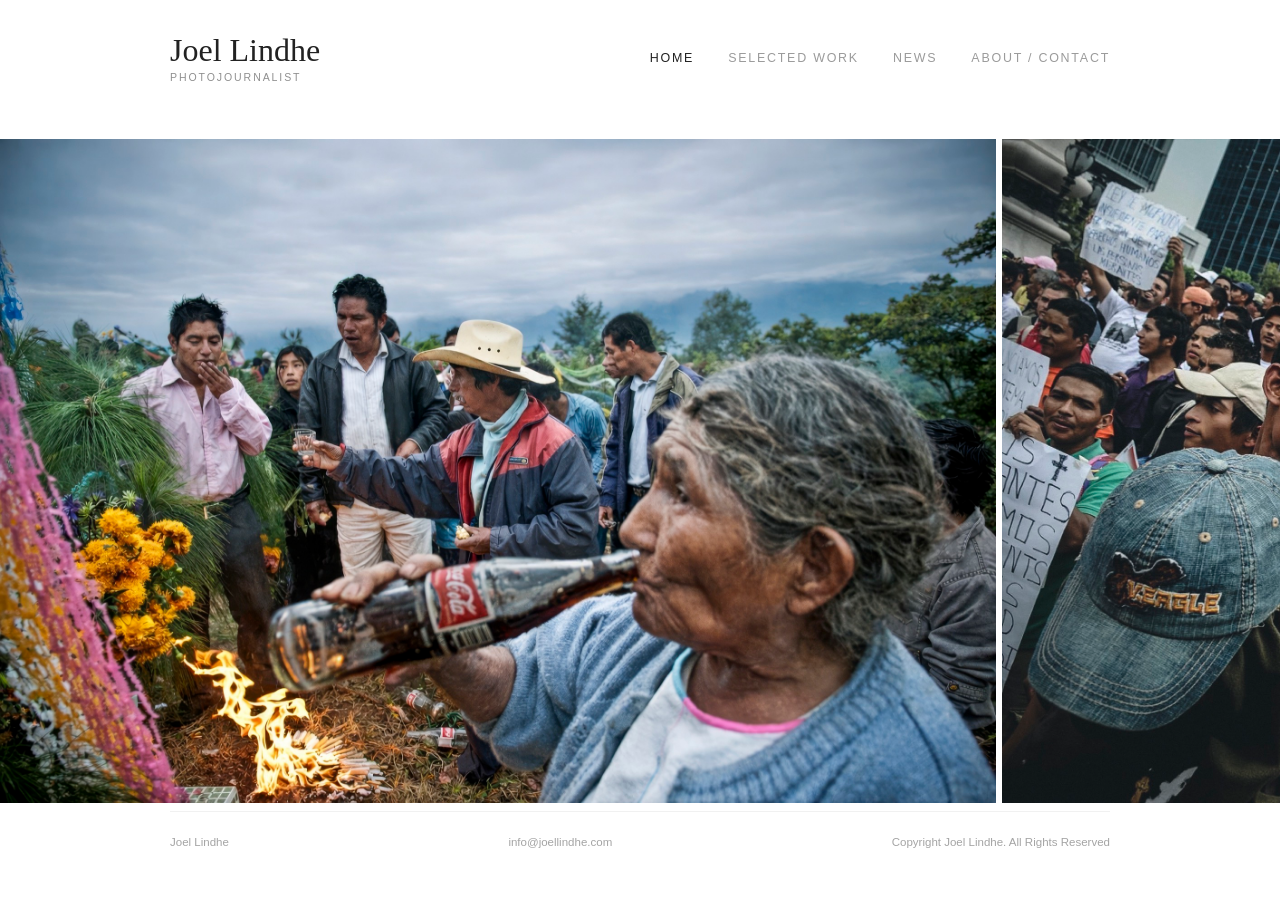
<file: index.html>
<!doctype html>
<html lang="en">
  <head>
    <meta charset="utf-8" />
    <meta name="viewport" content="width=device-width, initial-scale=1" />
    <title>Joel Lindhe | Visual Journalist</title>
    <meta
      name="description"
      content="Joel Lindhe is a Stockholm-based visual journalist and photographer working with news, documentary, and editorial photography in Sweden and internationally."
    />
    <meta name="author" content="Joel Lindhe" />
    <meta name="creator" content="Joel Lindhe" />
    <meta name="copyright" content="© Joel Lindhe. All rights reserved." />
    <meta name="rights" content="Images may not be reproduced without permission from Joel Lindhe. Contact info@joellindhe.com." />
    <meta name="contact" content="info@joellindhe.com" />
    <meta property="og:site_name" content="Joel Lindhe" />
    <meta property="og:type" content="website" />
    <meta property="og:title" content="Joel Lindhe | Visual Journalist" />
    <meta property="og:description" content="Joel Lindhe is a Stockholm-based visual journalist and photographer working with news, documentary, and editorial photography." />
    <link rel="stylesheet" href="styles.css?v=20260521-5" />
  </head>
  <body>
    <header class="site-header">
      <a class="wordmark" href="#home" aria-label="Joel Lindhe home">
        <span>Joel Lindhe</span>
        <span>Photojournalist</span>
      </a>

      <nav class="site-nav" aria-label="Primary navigation">
        <a href="index.html" aria-current="page">Home</a>
        <a href="selected-work.html">Selected Work</a>
        <a href="news.html">News</a>
        <a href="about-contact.html">About / Contact</a>
      </nav>
    </header>

    <main id="home">
      <section
        class="home-strip"
        id="home-gallery"
        aria-label="Selected Work"
        data-strip
        data-folder="images/home"
        data-prefix="home"
        data-count="10"
        data-captions='["Mexico, 2011\nAn indigenous family gathers during Día de Todos Santos in Santiago, Chiapas. Offerings, candles, food and Coca-Cola are part of traditions that blend Catholic rituals with older Mayan beliefs honoring the dead.","Mexico, 2014\nCentral American migrants protest in Mexico City against violence and abuse by police and human traffickers during their journey toward the United States.","Bilbao, Spain, 2025\nA solitary figure walks through late evening light in central Bilbao. The city’s modern architecture and sharp geometric shadows have transformed Bilbao into a favorite destination for street and architectural photographers.","Mexico, 2017\nRescue workers search through the rubble in Mexico City after the 7.1-magnitude Puebla earthquake, which killed hundreds of people.","Stockholm, Sweden, 2026\nPeople cross Sergels torg under dramatic skies in central Stockholm. Known locally as “Plattan,” the square has long been one of the city’s most symbolic public spaces — a meeting point shaped by protest, movement and everyday urban life.","Mexico, 2012\nA young participant walks beside a hooded penitent during a Catholic Holy Week procession in Oaxaca.","Mexico, 2014\nA young woman in Palenque smokes cannabis while speaking about addiction and spirituality.","Bolivia, 2010\nBurning barricades during anti-government protests in Cochabamba as demonstrators gathered against the government.","Bolivia, 2010\nPolice clash with demonstrators during days of violent anti-government protests in Cochabamba, where several people were injured and security forces opened fire.","Bolivia, 2010\nA family travels by boat along a river in the Bolivian Amazon."]'
      ></section>
    </main>

    <footer class="site-footer">
      <span>Joel Lindhe</span>
      <a href="mailto:info@joellindhe.com">info@joellindhe.com</a>
      <p>Copyright Joel Lindhe. All Rights Reserved</p>
    </footer>

    <script src="script.js?v=20260521-5"></script>
  </body>
</html>
</file>
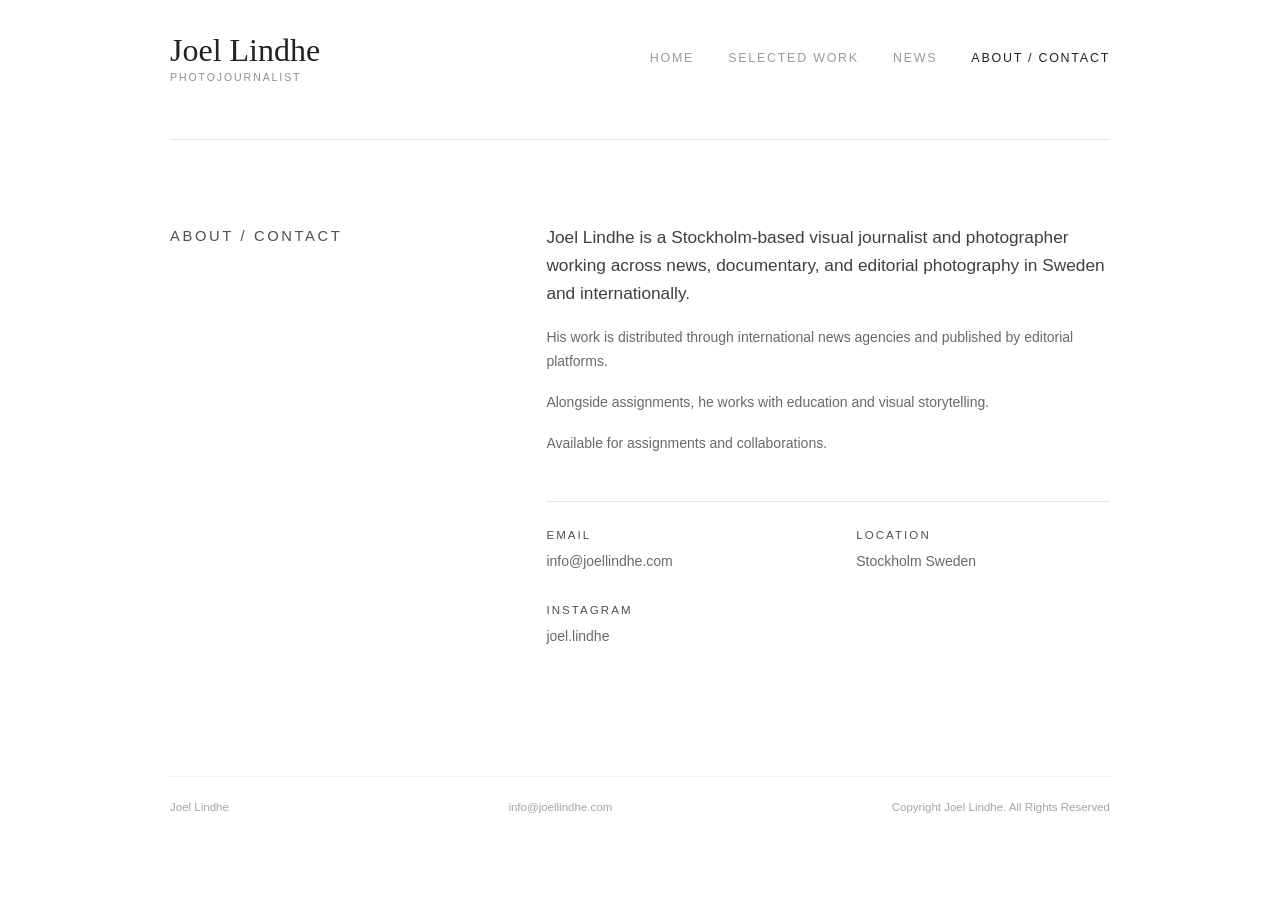
<file: about-contact.html>
<!doctype html>
<html lang="en">
  <head>
    <meta charset="utf-8" />
    <meta name="viewport" content="width=device-width, initial-scale=1" />
    <title>About / Contact | Joel Lindhe</title>
    <meta
      name="description"
      content="About and contact information for Joel Lindhe, Stockholm-based visual journalist and photographer."
    />
    <meta name="author" content="Joel Lindhe" />
    <meta name="creator" content="Joel Lindhe" />
    <meta name="copyright" content="© Joel Lindhe. All rights reserved." />
    <meta name="rights" content="Images may not be reproduced without permission from Joel Lindhe. Contact info@joellindhe.com." />
    <meta name="contact" content="info@joellindhe.com" />
    <meta property="og:site_name" content="Joel Lindhe" />
    <meta property="og:type" content="website" />
    <meta property="og:title" content="About / Contact | Joel Lindhe" />
    <meta property="og:description" content="About and contact information for Joel Lindhe, Stockholm-based visual journalist and photographer." />
    <link rel="stylesheet" href="styles.css?v=20260521-5" />
  </head>
  <body>
    <header class="site-header">
      <a class="wordmark" href="index.html" aria-label="Joel Lindhe home">
        <span>Joel Lindhe</span>
        <span>Photojournalist</span>
      </a>

      <nav class="site-nav" aria-label="Primary navigation">
        <a href="index.html">Home</a>
        <a href="selected-work.html">Selected Work</a>
        <a href="news.html">News</a>
        <a href="about-contact.html" aria-current="page">About / Contact</a>
      </nav>
    </header>

    <main class="about-page">
      <section class="about-contact-layout" aria-labelledby="about-title">
        <div class="about-label">
          <h1 id="about-title">About / Contact</h1>
        </div>

        <div class="about-main">
          <p class="lead">
            Joel Lindhe is a Stockholm-based visual journalist and photographer
            working across news, documentary, and editorial photography in
            Sweden and internationally.
          </p>
          <p>
            His work is distributed through international news agencies and
            published by editorial platforms.
          </p>
          <p>
            Alongside assignments, he works with education and visual
            storytelling.
          </p>
          <p>Available for assignments and collaborations.</p>

          <dl class="contact-list">
            <div>
              <dt>Email</dt>
              <dd><a href="mailto:info@joellindhe.com">info@joellindhe.com</a></dd>
            </div>
            <div>
              <dt>Location</dt>
              <dd>Stockholm Sweden</dd>
            </div>
            <div>
              <dt>Instagram</dt>
              <dd><a href="https://www.instagram.com/joel.lindhe/">joel.lindhe</a></dd>
            </div>
          </dl>
        </div>
      </section>
    </main>

    <footer class="site-footer">
      <span>Joel Lindhe</span>
      <a href="mailto:info@joellindhe.com">info@joellindhe.com</a>
      <p>Copyright Joel Lindhe. All Rights Reserved</p>
    </footer>
  </body>
</html>
</file>
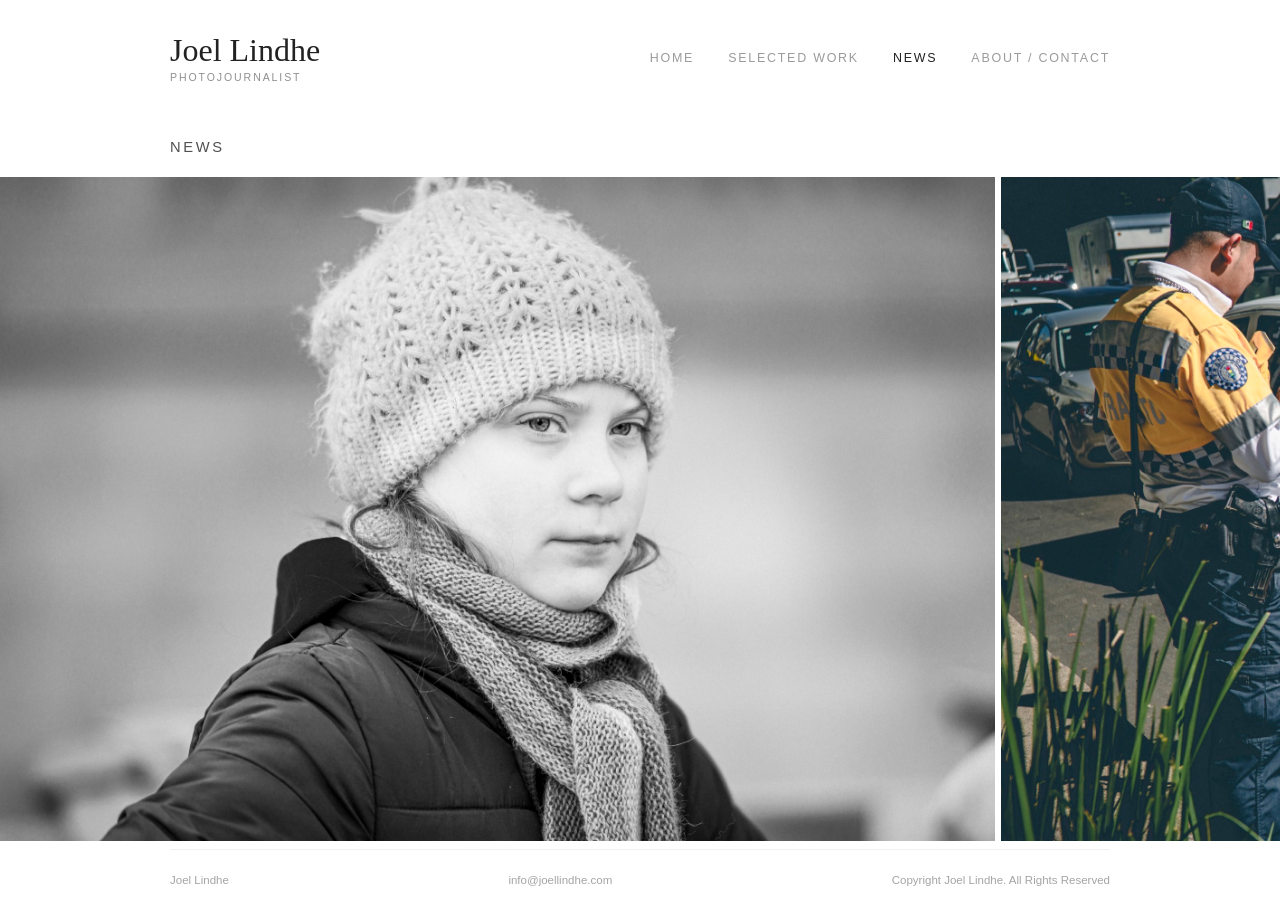
<file: news.html>
<!doctype html>
<html lang="en">
  <head>
    <meta charset="utf-8" />
    <meta name="viewport" content="width=device-width, initial-scale=1" />
    <title>News | Joel Lindhe</title>
    <meta
      name="description"
      content="News photography by Joel Lindhe, a Stockholm-based visual journalist and photographer."
    />
    <meta name="author" content="Joel Lindhe" />
    <meta name="creator" content="Joel Lindhe" />
    <meta name="copyright" content="© Joel Lindhe. All rights reserved." />
    <meta name="rights" content="Images may not be reproduced without permission from Joel Lindhe. Contact info@joellindhe.com." />
    <meta name="contact" content="info@joellindhe.com" />
    <meta property="og:site_name" content="Joel Lindhe" />
    <meta property="og:type" content="website" />
    <meta property="og:title" content="News | Joel Lindhe" />
    <meta property="og:description" content="News photography by Joel Lindhe, Stockholm-based visual journalist and photographer." />
    <link rel="stylesheet" href="styles.css?v=20260521-5" />
  </head>
  <body>
    <header class="site-header">
      <a class="wordmark" href="index.html" aria-label="Joel Lindhe home">
        <span>Joel Lindhe</span>
        <span>Photojournalist</span>
      </a>

      <nav class="site-nav" aria-label="Primary navigation">
        <a href="index.html">Home</a>
        <a href="selected-work.html">Selected Work</a>
        <a href="news.html" aria-current="page">News</a>
        <a href="about-contact.html">About / Contact</a>
      </nav>
    </header>

    <main>
      <section class="page-heading" aria-labelledby="news-title">
        <h1 id="news-title">News</h1>
      </section>

      <section
        class="home-strip"
        id="news-gallery"
        aria-label="News photography"
        data-strip
        data-folder="images/news"
        data-prefix="news"
        data-count="21"
      ></section>
    </main>

    <footer class="site-footer">
      <span>Joel Lindhe</span>
      <a href="mailto:info@joellindhe.com">info@joellindhe.com</a>
      <p>Copyright Joel Lindhe. All Rights Reserved</p>
    </footer>

    <script src="script.js?v=20260521-5"></script>
  </body>
</html>
</file>
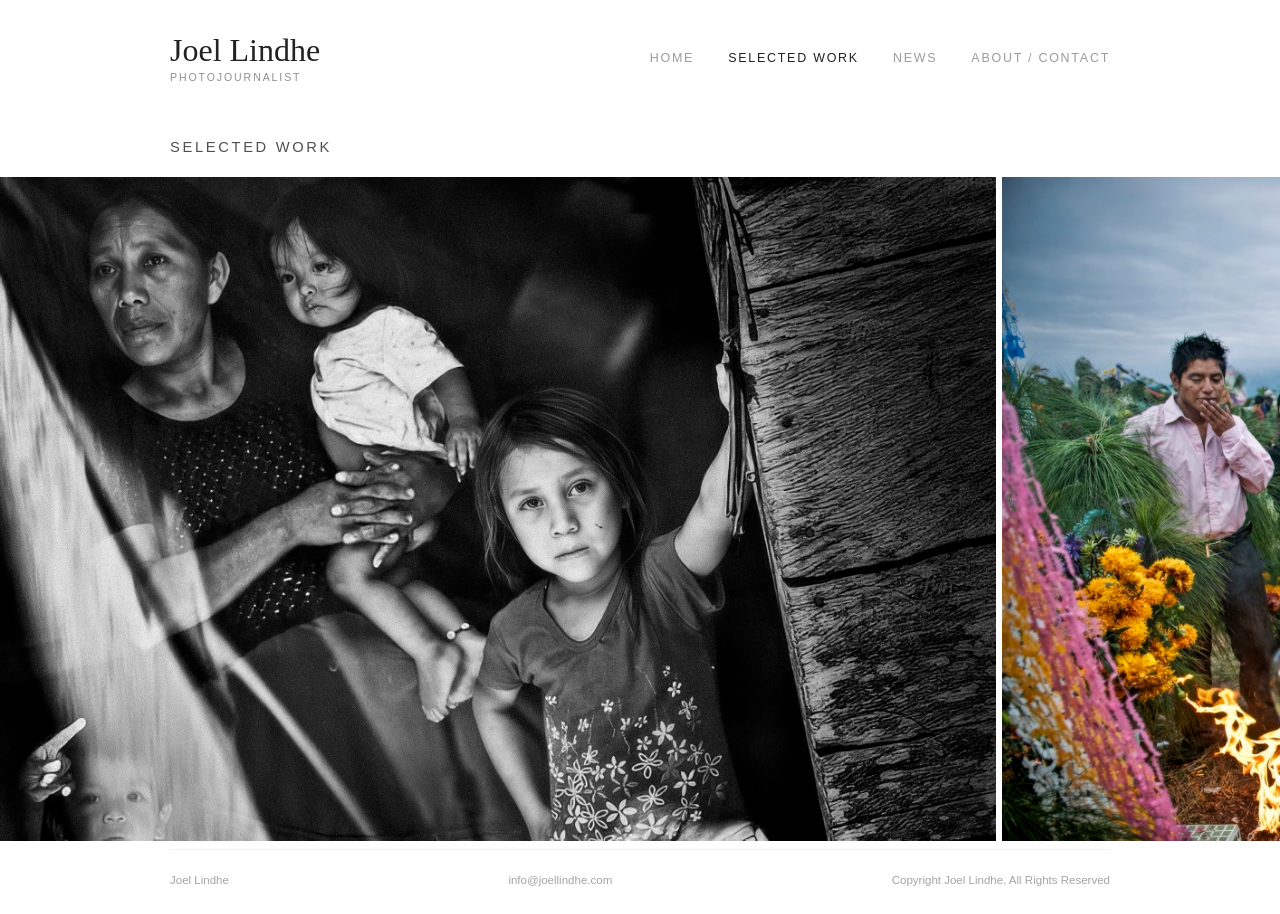
<file: selected-work.html>
<!doctype html>
<html lang="en">
  <head>
    <meta charset="utf-8" />
    <meta name="viewport" content="width=device-width, initial-scale=1" />
    <title>Selected Work | Joel Lindhe</title>
    <meta
      name="description"
      content="Selected work by Joel Lindhe, a Stockholm-based visual journalist and photographer."
    />
    <meta name="author" content="Joel Lindhe" />
    <meta name="creator" content="Joel Lindhe" />
    <meta name="copyright" content="© Joel Lindhe. All rights reserved." />
    <meta name="rights" content="Images may not be reproduced without permission from Joel Lindhe. Contact info@joellindhe.com." />
    <meta name="contact" content="info@joellindhe.com" />
    <meta property="og:site_name" content="Joel Lindhe" />
    <meta property="og:type" content="website" />
    <meta property="og:title" content="Selected Work | Joel Lindhe" />
    <meta property="og:description" content="Selected work by Joel Lindhe, Stockholm-based visual journalist and photographer." />
    <link rel="stylesheet" href="styles.css?v=20260521-5" />
  </head>
  <body>
    <header class="site-header">
      <a class="wordmark" href="index.html" aria-label="Joel Lindhe home">
        <span>Joel Lindhe</span>
        <span>Photojournalist</span>
      </a>

      <nav class="site-nav" aria-label="Primary navigation">
        <a href="index.html">Home</a>
        <a href="selected-work.html" aria-current="page">Selected Work</a>
        <a href="news.html">News</a>
        <a href="about-contact.html">About / Contact</a>
      </nav>
    </header>

    <main>
      <section class="page-heading" aria-labelledby="selected-title">
        <h1 id="selected-title">Selected Work</h1>
      </section>

      <section
        class="home-strip"
        id="selected-work"
        aria-label="Selected Work"
        data-strip
        data-folder="images/selected-work"
        data-prefix="selected"
        data-count="60"
      ></section>
    </main>

    <footer class="site-footer">
      <span>Joel Lindhe</span>
      <a href="mailto:info@joellindhe.com">info@joellindhe.com</a>
      <p>Copyright Joel Lindhe. All Rights Reserved</p>
    </footer>

    <script src="script.js?v=20260521-5"></script>
  </body>
</html>
</file>
<file: styles.css>
:root {
  color-scheme: light;
  --blue: #3aa7d6;
  --ink: #3c3c3c;
  --soft: #8b8b8b;
  --line: #bdbdbd;
  --page: #fff;
  font-family: Arial, Helvetica, sans-serif;
}

* {
  box-sizing: border-box;
}

html {
  scroll-behavior: smooth;
}

body {
  margin: 0;
  background: var(--page);
  color: var(--ink);
  font-size: 14px;
}

body.has-lightbox {
  overflow: hidden;
}

img {
  display: block;
  width: auto;
  height: 100%;
  object-fit: contain;
  -webkit-user-drag: none;
  user-select: none;
}

a {
  color: inherit;
  text-decoration: none;
}

.site-header {
  display: grid;
  grid-template-columns: 320px 1fr;
  align-items: center;
  gap: 56px;
  width: min(940px, calc(100% - 40px));
  margin: 0 auto;
  padding: 34px 0 56px;
}

.wordmark {
  display: inline-grid;
  gap: 6px;
  width: max-content;
  color: #222;
  font-family: Georgia, "Times New Roman", serif;
  font-size: 2rem;
  font-weight: 400;
  line-height: 1;
}

.wordmark span:last-child {
  color: #8f8f8f;
  font-family: Arial, Helvetica, sans-serif;
  font-size: 0.66rem;
  letter-spacing: 0.18em;
  text-transform: uppercase;
}

.site-nav {
  display: flex;
  align-items: center;
  justify-content: flex-end;
  gap: clamp(18px, 3vw, 34px);
  color: #9b9b9b;
  font-size: 0.78rem;
  letter-spacing: 0.14em;
  text-transform: uppercase;
}

.site-nav a {
  display: block;
  padding: 12px 0;
  line-height: 1;
}

.site-nav a:hover {
  color: var(--blue);
}

.site-nav a[aria-current="page"] {
  color: #222;
}

main {
  width: 100%;
  overflow: hidden;
}

.home-strip {
  display: flex;
  gap: 6px;
  width: 100%;
  overflow-x: auto;
  overflow-y: hidden;
  padding-bottom: 0;
  scrollbar-width: none;
}

.home-strip::-webkit-scrollbar {
  display: none;
}

.home-strip {
  height: 664px;
}

.strip-image {
  flex: 0 0 auto;
  height: 100%;
}

.strip-image {
  cursor: zoom-in;
}

.lightbox {
  position: fixed;
  inset: 0;
  z-index: 20;
  display: none;
  align-items: center;
  justify-content: center;
  background: rgba(255, 255, 255, 0.96);
  padding: 46px 70px;
}

.lightbox.is-open {
  display: flex;
}

.lightbox__figure {
  display: grid;
  gap: 10px;
  justify-items: start;
  max-width: min(1280px, 86vw);
  max-height: 88vh;
  margin: 0;
}

.lightbox__image {
  max-width: 100%;
  max-height: calc(88vh - 34px);
  width: auto;
  height: auto;
  object-fit: contain;
}

.lightbox__caption {
  color: #4a4a4a;
  font-size: 0.72rem;
  line-height: 1.42;
  letter-spacing: 0;
  max-width: min(520px, 72vw);
  text-align: left;
  text-transform: none;
  white-space: pre-line;
}

.lightbox__caption span {
  display: block;
}

.lightbox__meta {
  margin-bottom: 4px;
  color: #111;
  font-size: 0.68rem;
  letter-spacing: 0;
  text-transform: none;
}

.lightbox__text {
  color: #595959;
}

.lightbox button {
  position: absolute;
  border: 0;
  background: transparent;
  color: #777;
  cursor: pointer;
  font: inherit;
  font-size: 0.68rem;
  letter-spacing: 0.14em;
  text-transform: uppercase;
}

.lightbox button:hover {
  color: #111;
}

.lightbox__close {
  top: 28px;
  right: 32px;
}

.lightbox__nav--prev {
  left: 32px;
}

.lightbox__nav--next {
  right: 32px;
}

h1,
h2,
p {
  margin-top: 0;
}

h1,
h2 {
  margin-bottom: 0;
  color: #505050;
  font-size: 0.92rem;
  font-weight: 400;
  letter-spacing: 0.18em;
  text-transform: uppercase;
}

.page-heading {
  width: min(940px, calc(100% - 40px));
  margin: 0 auto;
  padding: 0 0 22px;
}

.about h1,
.about-contact-layout h1 {
  margin-bottom: 0;
}

.news {
  display: grid;
  grid-template-columns: 170px minmax(0, 580px);
  gap: 42px;
  width: min(940px, calc(100% - 40px));
  margin: 0 auto;
  padding: 44px 0 28px;
  border-top: 1px solid #e5e5e5;
  color: #696969;
  line-height: 1.7;
}

.news-strip {
  height: 560px;
  margin-bottom: 42px;
}

.about,
.contact {
  display: grid;
  grid-template-columns: 170px minmax(0, 580px);
  gap: 42px;
  width: min(940px, calc(100% - 40px));
  margin: 0 auto;
  padding: 44px 0 42px;
  border-top: 1px solid #e5e5e5;
  color: #696969;
  line-height: 1.7;
}

.news p,
.about p,
.contact p {
  margin-bottom: 14px;
}

.news p:last-child,
.about p:last-child,
.contact p:last-child {
  margin-bottom: 0;
}

.contact a {
  color: var(--blue);
}

.contact-list {
  display: grid;
  gap: 16px;
  margin: 20px 0 0;
}

.contact-list div {
  display: grid;
  gap: 3px;
}

.contact-list dt {
  color: #505050;
  font-size: 0.72rem;
  letter-spacing: 0.18em;
  text-transform: uppercase;
}

.contact-list dd {
  margin: 0;
}

.about-page {
  min-height: 560px;
}

.about-contact-layout {
  display: grid;
  grid-template-columns: minmax(160px, 0.38fr) minmax(360px, 0.82fr);
  gap: clamp(48px, 9vw, 130px);
  width: min(940px, calc(100% - 40px));
  margin: 0 auto;
  padding: 84px 0 120px;
  border-top: 1px solid #e5e5e5;
  color: #696969;
}

.about-label {
  padding-top: 4px;
}

.about-main {
  max-width: 690px;
  line-height: 1.72;
}

.about-main p {
  max-width: 620px;
  margin-bottom: 17px;
}

.about-main .lead {
  color: #3f3f3f;
  font-size: 1.08rem;
  line-height: 1.62;
}

.about-contact-layout .contact-list {
  grid-template-columns: repeat(2, minmax(180px, 1fr));
  gap: 28px 56px;
  margin-top: 46px;
  padding-top: 24px;
  border-top: 1px solid #e5e5e5;
}

.site-footer {
  display: flex;
  align-items: center;
  justify-content: space-between;
  gap: 24px;
  width: min(940px, calc(100% - 40px));
  margin: 8px auto 0;
  padding: 24px 0 28px;
  border-top: 1px solid #f1f1f1;
  color: #a4a4a4;
  font-size: 0.72rem;
}

.site-footer p {
  margin: 0;
}

@media (max-width: 900px) {
  .site-header {
    grid-template-columns: 1fr;
    gap: 22px;
    padding-bottom: 30px;
  }

  .site-nav {
    justify-content: flex-start;
    gap: 10px 22px;
  }

  .home-strip {
    height: 58vh;
    min-height: 380px;
  }

  .news,
  .about,
  .contact,
  .about-contact-layout {
    grid-template-columns: 1fr;
    gap: 16px;
  }

  .about-contact-layout {
    padding: 54px 0 78px;
  }

  .about-contact-layout .contact-list {
    grid-template-columns: 1fr;
  }

  .site-footer {
    align-items: flex-start;
    flex-direction: column;
    gap: 10px;
  }
}

@media (max-width: 560px) {
  .site-header {
    width: calc(100% - 28px);
    padding-top: 22px;
  }

  .site-nav {
    display: grid;
    grid-template-columns: repeat(2, max-content);
    gap: 12px 24px;
    font-size: 0.66rem;
  }

  .home-strip {
    height: 420px;
  }

  .wordmark {
    font-size: 1.7rem;
  }

  .wordmark span:last-child {
    font-size: 0.6rem;
  }

  .lightbox {
    padding: 52px 20px 34px;
  }

  .lightbox__nav {
    display: none;
  }
}
</file>
